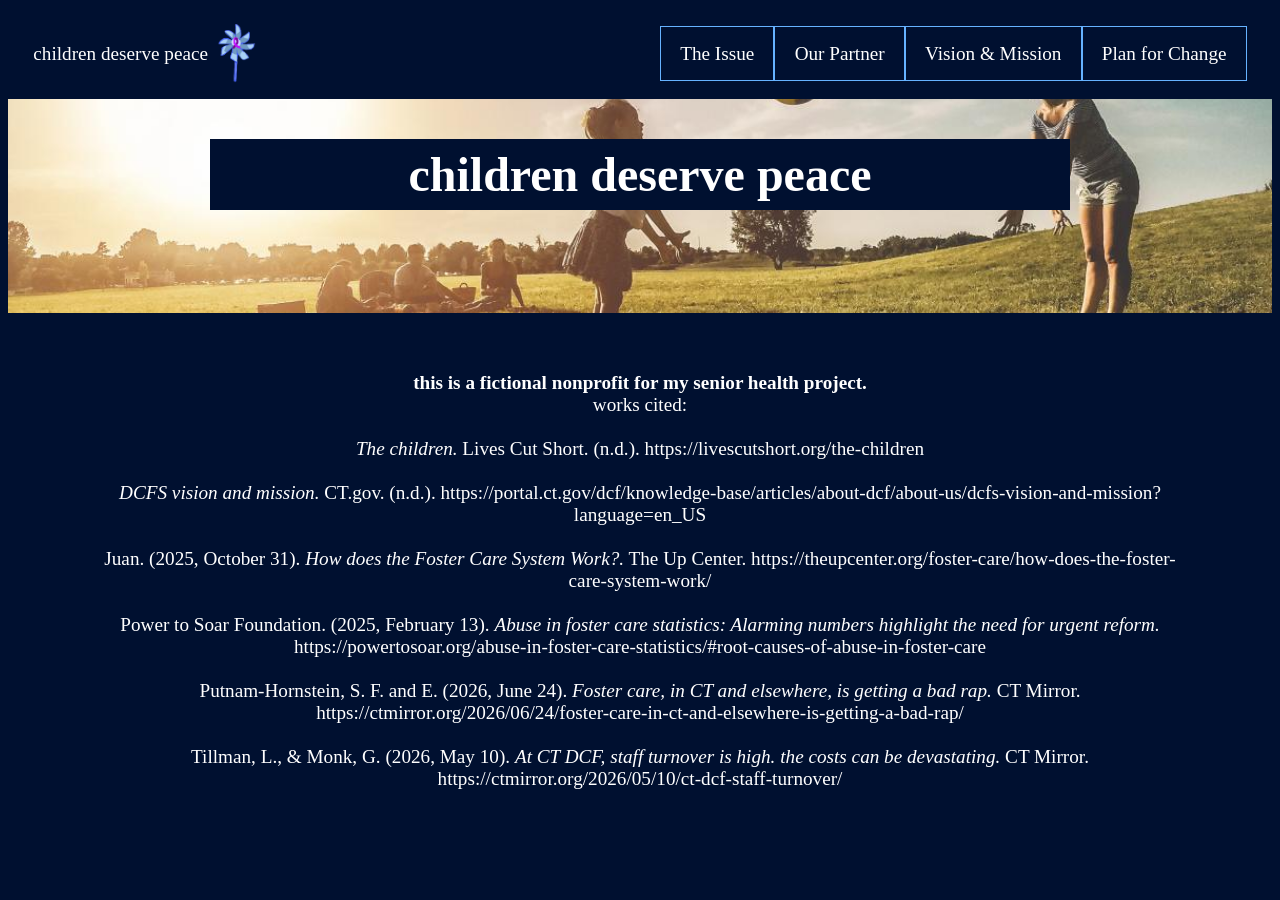
<file: index.html>
<!doctype html>
<html lang="en-US">

<head>
  <meta charset="utf-8" />
  <link rel="stylesheet" href="style.css">
  <meta name="viewport" content="width=device-width" />
  <title>Homepage | Children Deserve Peace</title>

</head>

<body>
    <!-- Navigation bar -->
  <header class="navbar">
    <a class="logo" href="index.html">
      <span>children deserve peace</span>
      <img src="images/cdplogohealth.png" alt="blue pinwheel with purple ribbon">
    </a>

    <nav>
      <a href="problem.html">The Issue</a>
      <a href="partners.html">Our Partner</a>
      <a href="mission.html">Vision &amp; Mission</a>
      <a href="plan.html">Plan for Change</a>
    </nav>
  </header>
  <section class="top_banner">
    <img class="top_banner_image" , src="images/kid_and_parent_in_sun.jpg" , alt="children playing outside">
    <h1>children deserve peace</h1>
  </section>
  <main>
    <section class="topics-overview">
      <p> <strong>this is a fictional nonprofit for my senior health project.</strong> <br>
        works cited: <br> <br>
        <em>The children.</em> Lives Cut Short. (n.d.). https://livescutshort.org/the-children <br> <br>

        <em>DCFS vision and mission.</em> CT.gov. (n.d.).
        https://portal.ct.gov/dcf/knowledge-base/articles/about-dcf/about-us/dcfs-vision-and-mission?language=en_US <br>
        <br>

        Juan. (2025, October 31). <em> How does the Foster Care System Work?.</em> The Up Center.
        https://theupcenter.org/foster-care/how-does-the-foster-care-system-work/ <br> <br>

        Power to Soar Foundation. (2025, February 13). <em>Abuse in foster care statistics: Alarming numbers highlight
          the need for urgent reform.</em>
        https://powertosoar.org/abuse-in-foster-care-statistics/#root-causes-of-abuse-in-foster-care <br> <br>

        Putnam-Hornstein, S. F. and E. (2026, June 24). <em>Foster care, in CT and elsewhere, is getting a bad rap.</em>
        CT Mirror. https://ctmirror.org/2026/06/24/foster-care-in-ct-and-elsewhere-is-getting-a-bad-rap/ <br> <br>

        Tillman, L., & Monk, G. (2026, May 10). <em>At CT DCF, staff turnover is high. the costs can be
          devastating.</em> CT Mirror. https://ctmirror.org/2026/05/10/ct-dcf-staff-turnover/ <br> <br>
      </p>
    </section>
  </main>
</body>

</html>
</file>
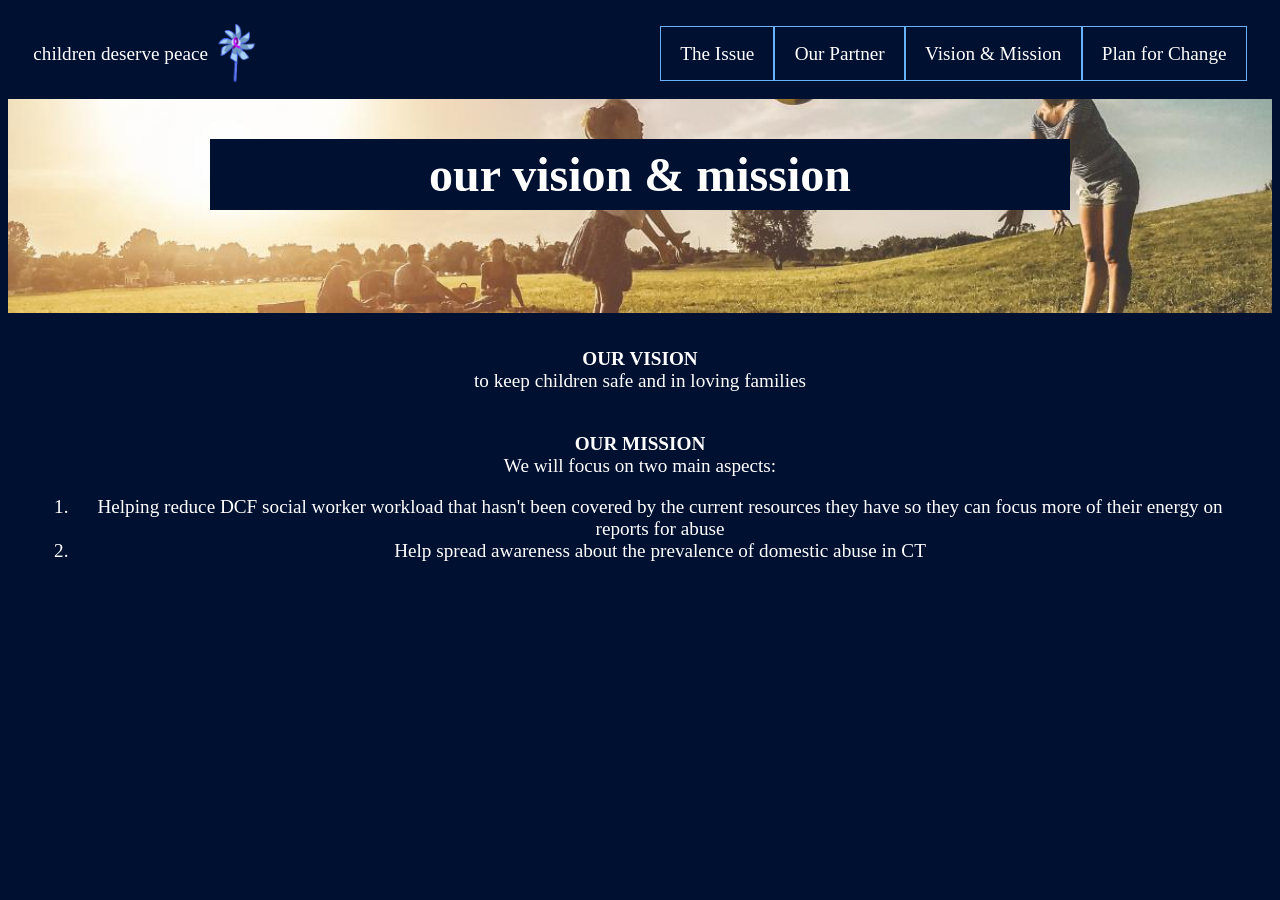
<file: mission.html>
<!DOCTYPE html>
<html lang="en">

<head>
    <link rel="stylesheet" href="style.css">
    <meta charset="utf-8" />
    <meta name="viewport" content="width=device-width, initial-scale=1.0" />
    <title>Vision &amp; Mission | Children Deserve Peace</title>
</head>

<body>
    <!-- Navigation bar -->
    <header class="navbar">
        <a class="logo" href="index.html">
            <span>children deserve peace</span>
            <img src="images/cdplogohealth.png" alt="blue pinwheel with purple ribbon">
        </a>

        <nav>
            <a href="problem.html">The Issue</a>
            <a href="partners.html">Our Partner</a>
            <a href="mission.html">Vision &amp; Mission</a>
            <a href="plan.html">Plan for Change</a>
        </nav>
    </header>
    <section class="top_banner">
        <img class="top_banner_image" , src="images/kid_and_parent_in_sun.jpg" , alt="children playing outside">
        <h1>our vision & mission</h1>
    </section>
    <section class="topics-overview">
        <p><strong>OUR VISION</strong> <br>
            to keep children safe and in loving families<br><br></p>
        <p><strong>OUR MISSION</strong><br>
            We will focus on two main aspects:
        <ol>
            <li>Helping reduce DCF social worker workload that hasn't
                been covered by the current resources they have so they can
                focus more of their energy on reports for abuse</li>
            <li>Help spread awareness about the prevalence of domestic abuse in CT</li>
        </ol>
        </p>
    </section>
</body>

</html>
</file>
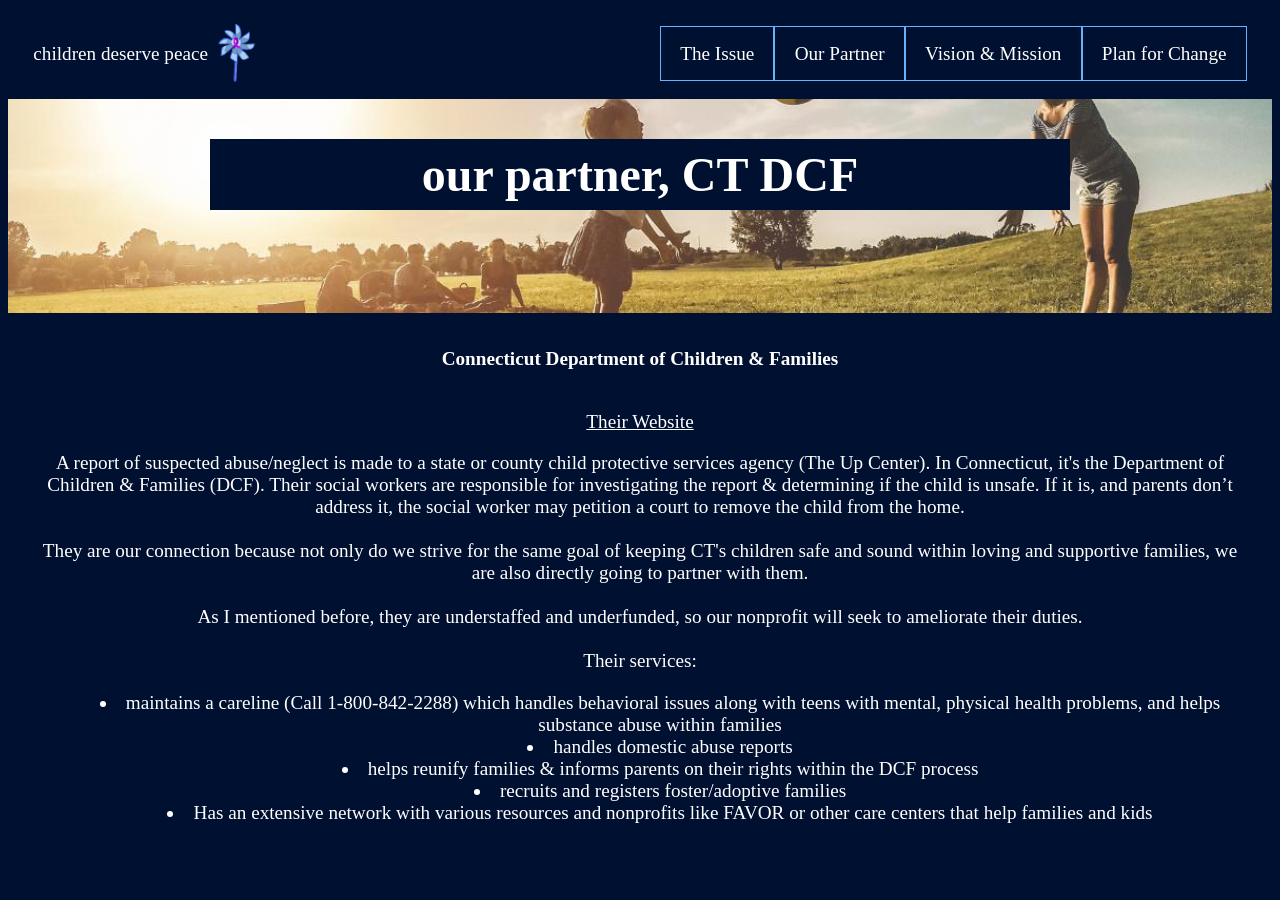
<file: partners.html>
<!DOCTYPE html>
<html lang="en">

<head>
    <meta charset="utf-8" />
    <link rel="stylesheet" href="style.css">
    <meta name="viewport" content="width=device-width, initial-scale=1.0" />
    <title>Our Partner CT DCF | Children Deserve Peace</title>
    
</head>

<body>
    <!-- Navigation bar -->
    <header class="navbar">
        <a class="logo" href="index.html">
            <span>children deserve peace</span>
            <img src="images/cdplogohealth.png" alt="blue pinwheel with purple ribbon">
        </a>

        <nav>
            <a href="problem.html">The Issue</a>
            <a href="partners.html">Our Partner</a>
            <a href="mission.html">Vision &amp; Mission</a>
            <a href="plan.html">Plan for Change</a>
        </nav>
    </header>
    <section class="top_banner">
        <img class="top_banner_image" , src="images/kid_and_parent_in_sun.jpg" , alt="children playing outside">
        <h1>our partner, CT DCF</h1>
    </section>
    <section class="topics-overview">
        <p><strong>Connecticut Department of Children & Families</strong> <br><br></p>
        <a href="https://portal.ct.gov/dcf?language=en_US">Their Website</a>

        <p>A report of suspected abuse/neglect is made to a state or county child protective services agency
            (The Up Center). In Connecticut, it's the Department of Children & Families (DCF). Their social
            workers are responsible for investigating the report & determining if the child is unsafe. If it is,
            and parents don’t address it, the social worker may petition a court to remove the child from the
            home. <br><br>

            They are our connection because not only do we strive for the same goal of keeping CT's children
            safe and sound within loving and supportive families, we are also directly going to partner with
            them. <br><br>

            As I mentioned before, they are understaffed and underfunded, so our nonprofit will seek to
            ameliorate their duties. <br><br>

            Their services: </p>
        <ul>
            <li>maintains a careline (Call 1-800-842-2288) which handles behavioral issues along with teens with
                mental, physical health problems, and helps substance abuse within families </li>
            <li>handles domestic abuse reports </li>
            <li>helps reunify families & informs parents on their rights within the DCF process </li>
            <li>recruits and registers foster/adoptive families</li>
            <li>Has an extensive network with various resources and nonprofits like FAVOR or other care centers
                that help families and kids </li>
        </ul>
    </section>
</body>

</html>
</file>
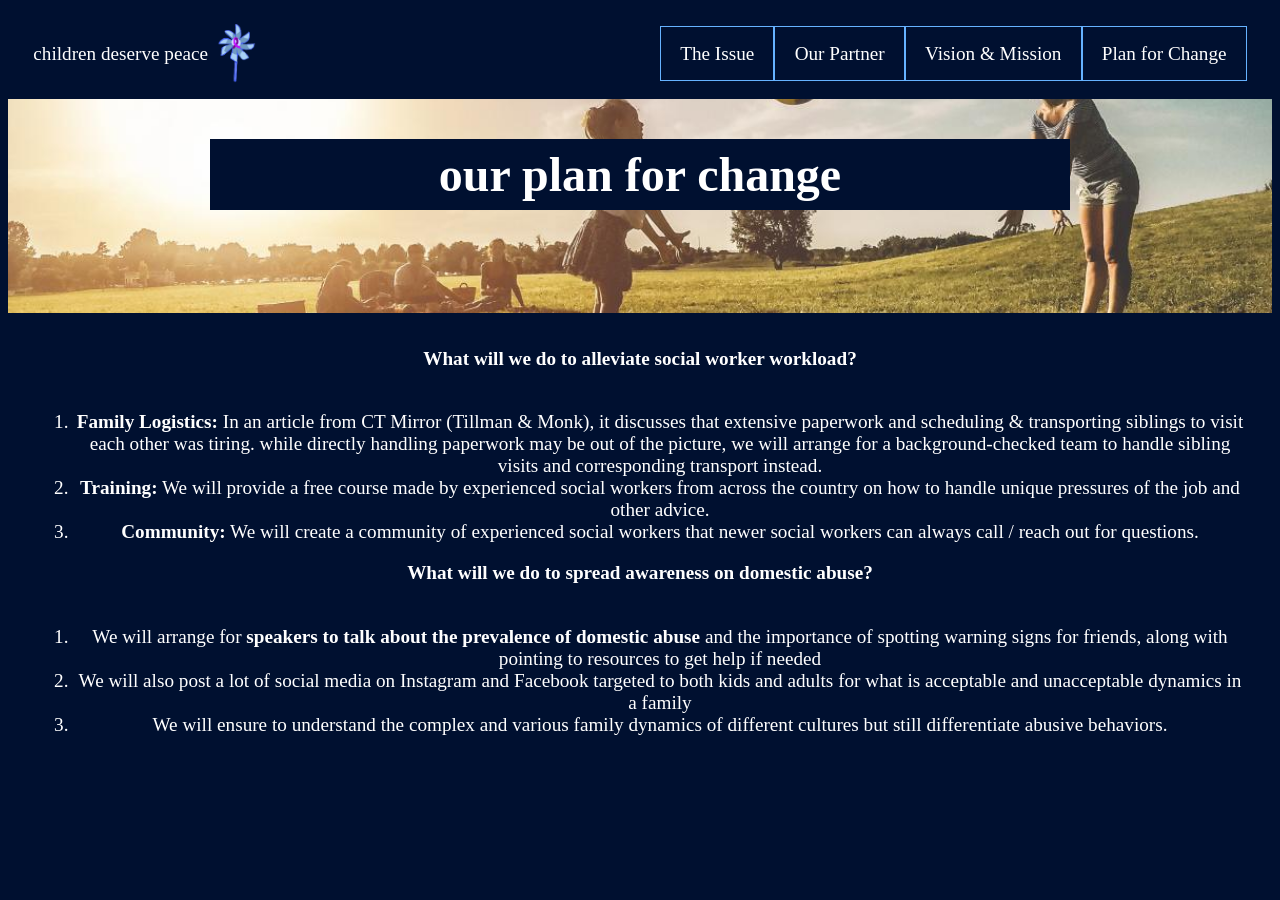
<file: plan.html>
<!DOCTYPE html>
<html lang="en">

<head>
    <link rel="stylesheet" href="style.css">
    <meta charset="utf-8" />
    <meta name="viewport" content="width=device-width, initial-scale=1.0" />
    <title>Plan for Change | Children Deserve Peace</title>
    
</head>

<body>
    <!-- Navigation bar -->
    <header class="navbar">
        <a class="logo" href="index.html">
            <span>children deserve peace</span>
            <img src="images/cdplogohealth.png" alt="blue pinwheel with purple ribbon">
        </a>

        <nav>
            <a href="problem.html">The Issue</a>
            <a href="partners.html">Our Partner</a>
            <a href="mission.html">Vision &amp; Mission</a>
            <a href="plan.html">Plan for Change</a>
        </nav>
    </header>
    <section class="top_banner">
        <img class="top_banner_image" , src="images/kid_and_parent_in_sun.jpg" , alt="children playing outside">
        <h1>our plan for change</h1>
    </section>
    <section class="topics-overview">
        <p><strong>What will we do to alleviate social worker workload?</strong> <br> <br> </p>
        <ol>
            <li><strong>Family Logistics:</strong> In an article from CT Mirror
                (Tillman & Monk), it discusses that extensive paperwork and scheduling &
                transporting siblings to visit each other was tiring. while directly
                handling paperwork may be out of the picture, we will arrange for a
                background-checked team to handle sibling visits and corresponding
                transport instead.</li>
            <li><strong>Training:</strong> We will provide a free course made by experienced social
                workers from across the country on how to handle unique pressures
                of the job and other advice. </li>
            <li> <strong>Community:</strong> We will create a community of experienced social workers
                that newer social workers can always call / reach out for questions.</li>

        </ol>

        <p><strong>What will we do to spread awareness on domestic abuse?</strong> <br> <br> </p>
        <ol>
            <li>We will arrange for <strong>speakers to talk about the prevalence of domestic abuse </strong>
                and the importance of spotting warning signs for friends, along with pointing to resources to get help
                if needed</li>
            <li>We will also post a lot of social media on Instagram and Facebook targeted to
                both kids and adults for what is acceptable and unacceptable dynamics in a family </li>
            <li> We will ensure to understand the complex and various family dynamics of different
                cultures but still differentiate abusive behaviors.</li>
        </ol>
    </section>
</body>

</html>
</file>
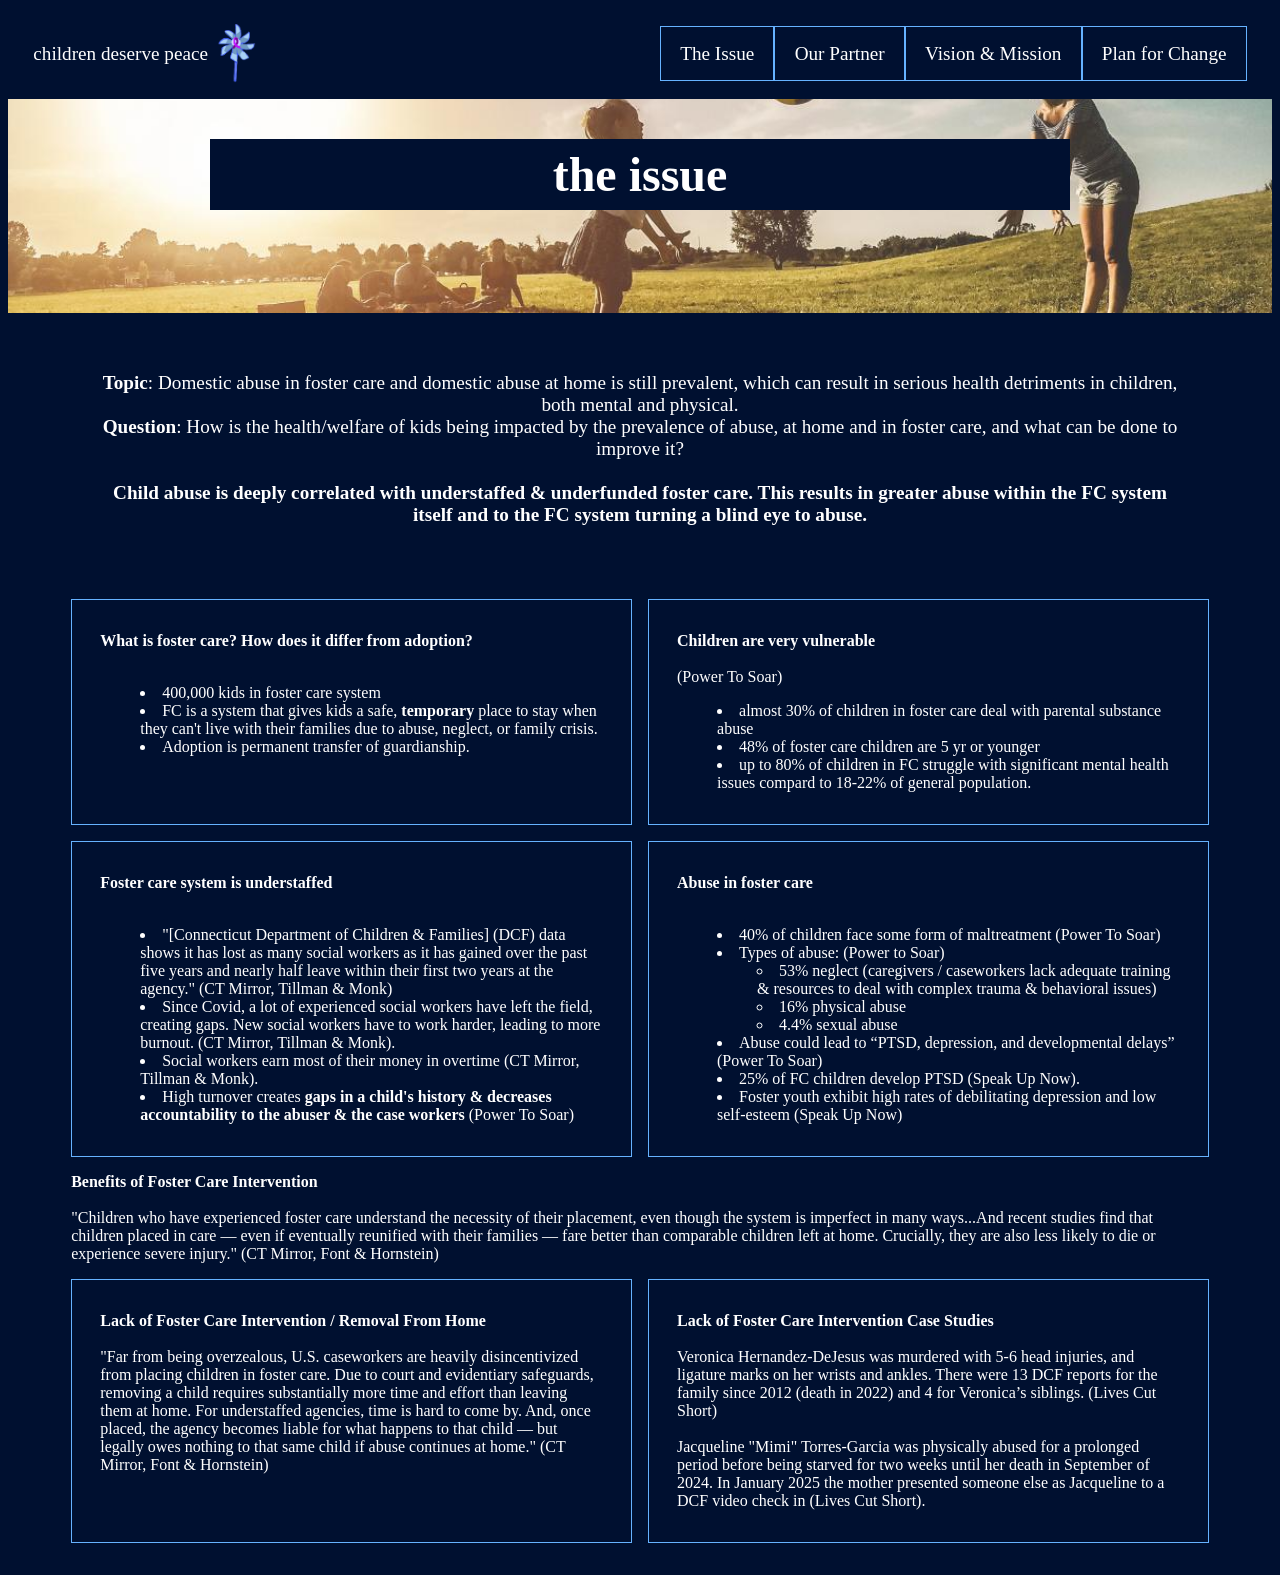
<file: problem.html>
<!doctype html>
<html lang="en-US">

<head>
  <meta charset="utf-8" />
  <link rel="stylesheet" href="style.css">
  <meta name="viewport" content="width=device-width" />
  <title>The Problem | Children Deserve Peace</title>
</head>

<body>
  <!-- Navigation bar -->
  <header class="navbar">
    <a class="logo" href="index.html">
      <span>children deserve peace</span>
      <img src="images/cdplogohealth.png" alt="blue pinwheel with purple ribbon">
    </a>

    <nav>
      <a href="problem.html">The Issue</a>
      <a href="partners.html">Our Partner</a>
      <a href="mission.html">Vision &amp; Mission</a>
      <a href="plan.html">Plan for Change</a>
    </nav>
  </header>
  <section class="top_banner">
    <img class="top_banner_image" , src="images/kid_and_parent_in_sun.jpg" , alt="children playing outside">
    <h1>the issue</h1>
  </section>
  <main>
    <section class="topics-overview">
      <p>
        <strong>Topic</strong>: Domestic abuse in foster care and domestic abuse at home is still prevalent, which can
        result in serious
        health detriments in children, both mental and physical. <br>
        <strong>Question</strong>: How is the health/welfare of kids being impacted by the prevalence of abuse, at home
        and in
        foster care, and what can be done to improve it? <br> <br>

        <strong>Child abuse is deeply correlated with understaffed & underfunded foster care. This
          results in greater abuse within the FC system itself and to the FC system turning a blind eye to
          abuse.</strong>
        <br> <br>
      </p>
    </section>
    <article class="info-cards-2">
      <article class="card-general">
        <p>
          <strong>What is foster care? How does it differ from adoption?</strong> <br> <br>
        </p>
        <ul>
          <li>400,000 kids in foster care system</li>
          <li>FC is a system that gives kids a safe, <strong>temporary</strong> place to stay when they can&apos;t live
            with their families due to abuse, neglect, or family crisis.</li>
          <li>Adoption is permanent transfer of guardianship.</li>
        </ul>
      </article>
      <article class="card-general">
        <p>
          <strong>Children are very vulnerable</strong> <br> <br>
          (Power To Soar) <br>
        <ul>
          <li>almost 30% of children in foster care deal with parental substance abuse </li>
          <li>48% of foster care children are 5 yr or younger</li>
          <li>up to 80% of children in FC struggle with significant
            mental health issues compard to 18-22% of general population.</li>
        </ul>
        </p>
      </article>
      <article class="card-general">
        <p>
          <strong>Foster care system is understaffed</strong> <br> <br>
        <ul>
          <li>"[Connecticut Department of Children & Families] (DCF) data shows it has lost as many social workers
            as it has gained over the past five years and nearly half leave within their first two years at the
            agency." (CT Mirror, Tillman & Monk) </li>
          <li>Since Covid, a lot of experienced social workers have left the field, creating gaps. New
            social workers have to work harder, leading to more burnout. (CT Mirror, Tillman & Monk). </li>
          <li>Social workers earn most of their money in overtime (CT Mirror, Tillman & Monk). </li>
          <li>High turnover creates <strong>gaps in a child's history & decreases accountability
              to the abuser & the case workers</strong> (Power To Soar)</li>
        </ul>
        </p>
      </article>
      <article class="card-general">
        <p>
          <strong>Abuse in foster care</strong> <br> <br>
        <ul>
          <li>40% of children face some form of maltreatment (Power To Soar)</li>
          <li> Types of abuse: (Power to Soar)
            <ul>
              <li>53% neglect (caregivers / caseworkers lack adequate training & resources
                to deal with complex trauma & behavioral issues)</li>
              <li> 16% physical abuse</li>
              <li> 4.4% sexual abuse</li>
            </ul>
          </li>
          <li>Abuse could lead to “PTSD, depression, and developmental delays” (Power To Soar)</li>
          <li>25% of FC children develop PTSD (Speak Up Now).</li>
          <li>Foster youth exhibit high rates of debilitating depression
            and low self-esteem (Speak Up Now)</li>
        </ul>
        </p>
      </article>
    </article>





    <article class="info-card-wide">
      <p>
        <strong>Benefits of Foster Care Intervention</strong> <br> <br>
        "Children who have experienced foster care understand the necessity of their placement,
        even though the system is imperfect in many ways...And recent studies find that children
        placed in care — even if eventually reunified with their families — fare better than comparable children left
        at home. Crucially, they are also less likely to die or experience severe injury." (CT Mirror, Font &
        Hornstein)
      </p>
    </article>

    <article class="info-cards-2">
      <article class="card-general">
        <p>
          <strong>Lack of Foster Care Intervention / Removal From Home</strong> <br> <br>
          "Far from being overzealous, U.S. caseworkers are heavily disincentivized from
          placing children in foster care. Due to court and evidentiary safeguards, removing
          a child requires substantially more time and effort than leaving them at home.
          For understaffed agencies, time is hard to come by. And, once placed, the agency
          becomes liable for what happens to that child — but legally owes nothing to that
          same child if abuse continues at home." (CT Mirror, Font & Hornstein)
        </p>
      </article>
      <article class="card-general">
        <p>
          <strong>Lack of Foster Care Intervention Case Studies</strong> <br> <br>
          Veronica Hernandez-DeJesus was murdered with 5-6 head injuries, and ligature
          marks on her wrists and ankles. There were 13 DCF reports for the family since
          2012 (death in 2022) and 4 for Veronica’s siblings. (Lives Cut Short) <br> <br>

          Jacqueline "Mimi" Torres-Garcia was physically abused for a prolonged period before
          being starved for two weeks until her death in September of 2024. In January
          2025 the mother presented someone else as Jacqueline to a DCF video check in
          (Lives Cut Short).
        </p>
      </article>
    </article>
  </main>
</body>

</html>
</file>
<file: style.css>
* {
    box-sizing: border-box;
    background-color:#001030;
    color: white;
    font: verdana, sans-serif;
}
ul{
    list-style-position: inside; /* Keeps bullets aligned with the text boundary */
}
.navbar{
    background-color: #001030;
    display: flex;
    justify-content: space-between;
    align-items: center;
    gap: 1em;
    padding: 0.5rem 2%;
}

.logo{
    display: flex;
    align-items: center;
    gap: 0.5em;
    padding: 0.5rem 0;
    color: white;
    text-decoration: none;
    font-size: 1.2rem;
}

.logo img {
  width: 2em;
  height: auto;
}

nav {
  display: flex;
  flex-wrap: wrap;
  justify-content: flex-end;
}

nav a {
  color: white;
  text-decoration: none;
  padding: 0.8em 1em;
  border: 1px solid #66b2ff;
  font-size: 1.2rem;
}

nav a:hover {
  background: #66b2ff;
}

/* hero image */
.top_banner {
    display: flex;
    justify-content: center;
    padding: 0 10% 5%;
    position: relative;
}

.top_banner_image {
    position: absolute;
    inset: 0;
    width: 100%;
    height: 100%;
    object-fit: cover;
    object-position: center;
}

.top_banner h1{
    position: relative;
    color: white;
    font-size: 3rem;
    text-align: center;
    width: 85%;
    padding: 0.5rem 0.3rem;
    background-color: #001030;
}

/* Main content area */
main {
  padding: 1.5rem 5%;
}

.topics-overview{
    padding: 1rem 2%;
    margin-bottom: 1rem;
    text-align: center;
    font-size: 1.2rem;
    align-items: center;
}

/* Information cards */

.card-general {
    border: 1px solid #66b2ff;
    padding: 1rem 5%;
    min-width: 0;
}

.info-cards-2 {
    display: grid;
    grid-template-columns: 1fr 1fr;
    gap: 1rem;
}

.info_card_wide{
    display: grid;
    align-items: center;
    justify-content: center;
    border: 1px solid #66b2ff;
    padding: 1rem 5%;
    min-width: 0;
}
</file>
